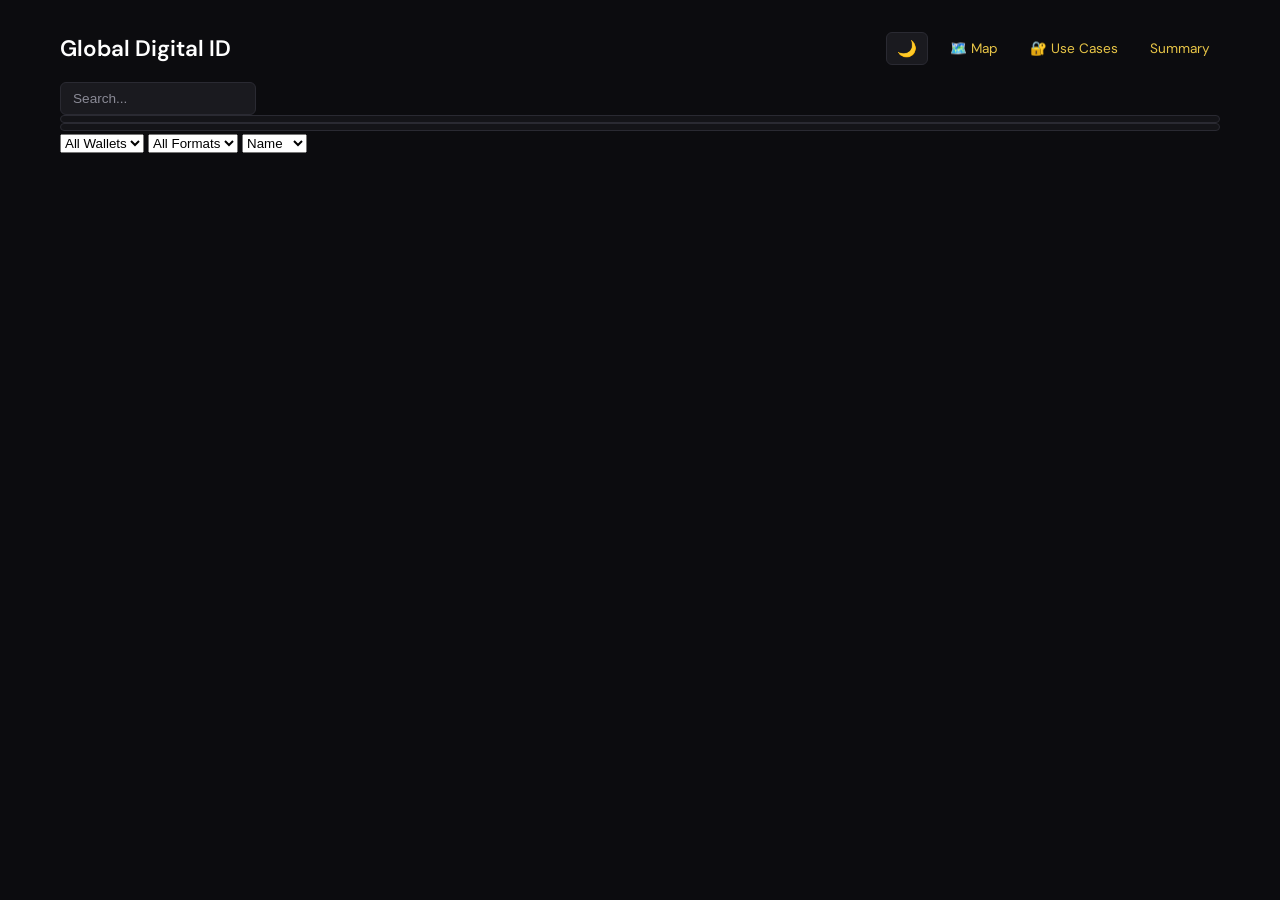
<file: index.html>
<!DOCTYPE html>
<html lang="en">
<head>
  <meta charset="UTF-8">
  <meta name="viewport" content="width=device-width, initial-scale=1.0">
  <title>Global Digital ID Landscape</title>
  <link href="https://fonts.googleapis.com/css2?family=DM+Sans:wght@400;500;600;700&family=JetBrains+Mono:wght@400;500&display=swap" rel="stylesheet">
  <link rel="stylesheet" href="styles.css">
</head>
<body>
  <div class="container">
    <div class="toolbar">
      <div class="toolbar-left">
        <h1 id="pageTitle">Global Digital ID</h1>
      </div>
      <div class="toolbar-right">
        <button class="theme-toggle" id="themeToggle" title="Toggle light/dark mode">🌙</button>
        <a href="map.html" class="toolbar-link">🗺️ Map</a>
        <a href="usecases.html" class="toolbar-link">🔐 Use Cases</a>
        <a href="summary.html" class="toolbar-link">Summary</a>
      </div>
    </div>
    
    <div class="toolbar-bar">
      <input type="text" class="search-input" id="searchInput" placeholder="Search...">
      <div class="filter-group" id="statusFilters"></div>
      <div class="filter-group" id="regionFilters"></div>
      <select class="sort-select" id="walletTypeSelect">
        <option value="all">All Wallets</option>
      </select>
      <select class="sort-select" id="credFormatSelect">
        <option value="all">All Formats</option>
      </select>
      <select class="sort-select" id="sortSelect">
        <option value="name">Name</option>
        <option value="region">Region</option>
        <option value="status">Status</option>
      </select>
    </div>
    
    <div class="exec-bar" id="execBar"></div>
    
    <div class="cards" id="cards"></div>
    <div class="section" id="nodeviceSection"></div>
  </div>
  <div class="modal-overlay" id="modal">
    <div class="modal">
      <div class="modal-header">
        <div class="modal-title" id="modalTitle"></div>
        <button class="modal-close" onclick="closeModal()">x</button>
      </div>
      <div class="modal-body">
        <div class="modal-grid">
          <div class="modal-left">
            <div class="modal-section"><p id="modalDesc"></p></div>
            <div class="modal-section"><h3>Technology</h3><p id="modalTech"></p></div>
            <div class="modal-section"><h3>Details</h3><ul class="modal-list" id="modalDetails"></ul></div>
            <div class="modal-section" id="modalIssuingSection" style="display:none;"><h3>Issuing Authorities</h3><div id="modalIssuing"></div></div>
          </div>
          <div class="modal-right">
            <div class="modal-section"><h3>No-Device</h3><ul class="modal-list" id="modalNoDevice"></ul></div>
            <div class="modal-section"><h3>Metrics</h3><div class="modal-grid" id="modalStats" style="grid-template-columns: 1fr;"></div></div>
            <div class="modal-section" id="modalAcceptedSection" style="display:none;"><h3>Accepted Credentials</h3><div id="modalAccepted"></div></div>
          </div>
        </div>
        <div class="modal-section" id="modalLinkSection" style="margin-top: 20px; padding-top: 20px; border-top: 1px solid var(--border);"><div class="modal-link"><a id="modalLink" href="#" target="_blank">🔗 Visit Official Website</a></div></div>
      </div>
    </div>
  </div>
  <script>
    let appData = null;
    let filter = 'all', model = 'all', region = 'all', walletType = 'all', credentialFormat = 'all', sortBy = 'name', searchQuery = '';
    
    // Theme toggle
    const themeToggle = document.getElementById('themeToggle');
    const savedTheme = localStorage.getItem('theme') || 'dark';
    document.documentElement.setAttribute('data-theme', savedTheme);
    themeToggle.textContent = savedTheme === 'light' ? '☀️' : '🌙';
    
    themeToggle.addEventListener('click', () => {
      const current = document.documentElement.getAttribute('data-theme');
      const next = current === 'dark' ? 'light' : 'dark';
      document.documentElement.setAttribute('data-theme', next);
      localStorage.setItem('theme', next);
      themeToggle.textContent = next === 'light' ? '☀️' : '🌙';
    });
    
    async function loadData() {
      try {
        const resp = await fetch('data.json');
        appData = await resp.json();
        initApp();
      } catch(e) {
        document.getElementById('cards').innerHTML = '<div class="loading">Error loading data.json. Make sure you are running from a local server.</div>';
      }
    }
    
    function initApp() {
      document.getElementById('pageTitle').textContent = appData.meta.title;
      
      // Check URL params for pre-selected filters
      const urlParams = new URLSearchParams(window.location.search);
      if (urlParams.has('region')) {
        region = urlParams.get('region');
      }
      if (urlParams.has('filter')) {
        filter = urlParams.get('filter');
      }
      
      // Executive Summary - compact stats bar
      const jur = appData.jurisdictions;
      const total = jur.length;
      const production = jur.filter(j => j.status === 'production').length;
      const development = jur.filter(j => j.status === 'development').length;
      
      document.getElementById('execBar').innerHTML = `
        <div class="exec-bar-stat"><span class="exec-bar-stat-value">${total}</span> <span class="exec-bar-stat-label">Jurisdictions</span></div>
        <div class="exec-bar-stat"><span class="exec-bar-stat-value">${production}</span> <span class="exec-bar-stat-label">Live</span></div>
        <div class="exec-bar-stat"><span class="exec-bar-stat-value">${development}</span> <span class="exec-bar-stat-label">In Dev</span></div>
      `;
      
      renderFilters();
      renderCards();
    }
    
    function renderFilters() {
      const regions = [...new Set(appData.jurisdictions.map(j => j.region))];
      const walletTypes = [...new Set(appData.jurisdictions.map(j => j.walletType).filter(Boolean))];
      const credFormats = [...new Set(appData.jurisdictions.map(j => j.credentialFormat).filter(Boolean))];
      
      document.getElementById('statusFilters').innerHTML = `
        <button class="filter-btn ${filter === 'all' ? 'active' : ''}" data-filter="all">All</button>
        <button class="filter-btn ${filter === 'production' ? 'active' : ''}" data-filter="production">Live</button>
        <button class="filter-btn ${filter === 'development' ? 'active' : ''}" data-filter="dev">Dev</button>
      `;
      document.getElementById('regionFilters').innerHTML = `
        <button class="filter-btn ${region === 'all' ? 'active' : ''}" data-region="all">All</button>
        ${regions.map(r => `<button class="filter-btn ${region === r ? 'active' : ''}" data-region="${r}">${r.toUpperCase()}</button>`).join('')}
      `;
      
      // Wallet type dropdown
      const wtSelect = document.getElementById('walletTypeSelect');
      wtSelect.innerHTML = '<option value="all">All Wallets</option>' + 
        walletTypes.map(t => `<option value="${t}">${t}</option>`).join('');
      wtSelect.value = walletType;
      
      // Credential format dropdown
      const cfSelect = document.getElementById('credFormatSelect');
      cfSelect.innerHTML = '<option value="all">All Formats</option>' + 
        credFormats.map(f => `<option value="${f}">${f}</option>`).join('');
      cfSelect.value = credentialFormat;
      
      document.querySelectorAll('#statusFilters .filter-btn').forEach(b => b.onclick = () => {
        document.querySelectorAll('#statusFilters .filter-btn').forEach(x => x.classList.remove('active'));
        b.classList.add('active'); filter = b.dataset.filter; renderCards();
      });
      document.querySelectorAll('#regionFilters .filter-btn').forEach(b => b.onclick = () => {
        document.querySelectorAll('#regionFilters .filter-btn').forEach(x => x.classList.remove('active'));
        b.classList.add('active'); region = b.dataset.region; renderCards();
      });
    }
    
    function renderCards() {
      const filtered = appData.jurisdictions.filter(j => {
        const f = filter === 'all' || j.status === filter;
        const r = region === 'all' || j.region === region;
        const wt = walletType === 'all' || j.walletType === walletType;
        const cf = credentialFormat === 'all' || j.credentialFormat === credentialFormat;
        
        // Search filter
        let s = true;
        if (searchQuery) {
          const q = searchQuery.toLowerCase();
          s = j.name.toLowerCase().includes(q) || 
              j.technology.toLowerCase().includes(q) ||
              (j.description && j.description.toLowerCase().includes(q)) ||
              (j.parent && j.parent.toLowerCase().includes(q));
        }
        
        return f && r && wt && cf && s;
      }).sort((a, b) => {
        // Sort
        if (sortBy === 'name') {
          if (a.isSubnational !== b.isSubnational) return a.isSubnational ? 1 : -1;
          if (a.isSubnational && a.parent !== b.parent) return a.parent.localeCompare(b.parent);
          return a.name.localeCompare(b.name);
        }
        if (sortBy === 'region') {
          if (a.region !== b.region) return a.region.localeCompare(b.region);
          return a.name.localeCompare(b.name);
        }
        if (sortBy === 'status') {
          const statusOrder = { 'production': 0, 'mixed': 1, 'pilot': 2, 'development': 3, 'unknown': 4 };
          if (a.status !== b.status) return (statusOrder[a.status] ?? 5) - (statusOrder[b.status] ?? 5);
          return a.name.localeCompare(b.name);
        }
        return 0;
      });
      
      document.getElementById('cards').innerHTML = `<div style="grid-column: 1/-1; margin-bottom: 12px; color: var(--text-dim); font-size: 0.75rem;">Showing ${filtered.length} jurisdictions</div>` + filtered.map(j => `
        <div class="card ${j.isSubnational ? 'is-subnational' : ''}" onclick="openModal('${j.name.replace(/'/g, "\\'")}')">
          <div class="card-header">
            <div class="card-title-group">
              <span class="card-flag">${getFlag(j.flag)}</span>
              <div>
                <div class="card-title">${j.name}</div>
                <div class="card-subtitle">${j.isSubnational ? j.parent : j.technology}</div>
              </div>
            </div>
            <div class="card-badges">
              <span class="badge ${j.status === 'production' ? 'badge-prod' : 'badge-spec'}">${j.status === 'production' ? 'Live' : 'Dev'}</span>
              ${j.isSubnational ? '<span class="badge badge-sub">Sub</span>' : ''}
            </div>
          </div>
          ${j.isSubnational ? `<div class="parent-jurisdiction">${j.parent}</div>` : ''}
          <div class="card-model"><strong>${j.walletType !== 'None' ? j.walletType + ' Wallet' : (j.issuanceModel === 'multiple' ? 'Multiple Providers' : j.issuanceModel === 'cloud' ? 'Cloud' : 'Single Issuer')}</strong> · ${j.credentialFormat || 'N/A'}</div>
          <div class="card-tech">${j.walletTech || ''}</div>
          <div class="card-desc">${j.description.substring(0, 90)}...</div>
          <div class="card-meta">${j.metrics.slice(0, 2).map(m => `<span>${m.label}: <strong>${m.value}</strong></span>`).join('')}</div>
        </div>
      `).join('');
    }
    
    window.openModal = function(name) {
      const j = appData.jurisdictions.find(x => x.name === name);
      if (!j) return;
      document.getElementById('modalTitle').innerHTML = `<span class="modal-flag">${getFlag(j.flag)}</span> ${j.name}`;
      document.getElementById('modalDesc').textContent = j.description;
      document.getElementById('modalTech').textContent = j.technology;
      document.getElementById('modalDetails').innerHTML = j.details.map(d => `<li>${d}</li>`).join('');
      document.getElementById('modalNoDevice').innerHTML = j.nodevice.map(n => `<li>${n}</li>`).join('');
      document.getElementById('modalStats').innerHTML = j.metrics.map(m => `<div class="modal-stat"><div class="modal-stat-value">${m.value}</div><div class="modal-stat-label">${m.label}</div></div>`).join('');
      // Issuing Authorities
      if (j.issuingAuthorities && j.issuingAuthorities.length > 0) {
        document.getElementById('modalIssuingSection').style.display = 'block';
        document.getElementById('modalIssuing').innerHTML = j.issuingAuthorities.map(a => 
          `<div class="authority-card"><div class="authority-name">${a.name}</div><div class="authority-type">${a.type}</div><div class="authority-creds">${(a.credentials || []).map(c => renderCredential(c)).join('')}</div></div>`
        ).join('');
      } else {
        document.getElementById('modalIssuingSection').style.display = 'none';
      }

      // Accepted Credentials
      if (j.acceptedCredentials && Object.keys(j.acceptedCredentials).length > 0) {
        document.getElementById('modalAcceptedSection').style.display = 'block';
        document.getElementById('modalAccepted').innerHTML = Object.entries(j.acceptedCredentials).map(([useCase, data]) => 
          `<div class="acceptance-card"><div class="acceptance-usecase">${useCase}</div><div class="acceptance-agency"><strong>Agency:</strong> ${data.agency}</div><div class="acceptance-types"><strong>Accepted:</strong> ${(data.acceptedTypes || []).map(t => renderCredential(t)).join('')}</div></div>`
        ).join('');
      } else {
        document.getElementById('modalAcceptedSection').style.display = 'none';
      }

      if (j.url) { document.getElementById('modalLink').href = j.url; document.getElementById('modalLinkSection').style.display = 'block'; }
      else document.getElementById('modalLinkSection').style.display = 'none';
      document.getElementById('modal').classList.add('active');
    };
    window.closeModal = function() { document.getElementById('modal').classList.remove('active'); };
    document.getElementById('modal').onclick = e => { if(e.target.id === 'modal') closeModal(); };
    document.onkeydown = e => { if(e.key === 'Escape') closeModal(); };
    
    function getFlag(code) {
      return `<img src="https://flagcdn.com/w40/${code}.png" srcset="https://flagcdn.com/w80/${code}.png 2x" alt="${code.toUpperCase()}" style="width:28px;height:20px;border-radius:2px;">`;
    }

    function getStatusBadge(status) {
      const colors = {
        'production': 'var(--success)',
        'pilot': 'var(--warning)',
        'development': 'var(--info)',
        'unknown': 'var(--text-mute)'
      }
    function renderCredential(cred) {
        // Handle string format (backward compat)
        if (typeof cred === 'string') {
            return `<span class="cred-pill">${cred}</span>`;
        }

        // Handle object format
        const statusBadge = getStatusBadge(cred.status);
        const issuerInfo = cred.issuer ? `<div class="cred-meta">🏛️ ${cred.issuer}</div>` : '';
        const networkInfo = cred.verificationNetwork ? `<div class="cred-meta">🔗 ${cred.verificationNetwork}</div>` : '';

        return `
            <div class="cred-pill cred-pill-detailed">
                <div class="cred-header">
                    <span class="cred-name">${cred.type}</span>
                    ${statusBadge}
                </div>
                ${issuerInfo}
                ${networkInfo}
            </div>
        `;
    }
;
      const labels = {
        'production': 'Production',
        'pilot': 'Pilot',
        'development': 'Development',
        'unknown': 'Unknown'
      };
      const color = colors[status] || colors['unknown'];
      const label = labels[status] || labels['unknown'];
      return `<span style="font-size:0.65rem;padding:2px 8px;background:${color};color:#fff;border-radius:4px;">${label}</span>`;
    }

    (cred) {
        // Handle string format (backward compat)
        if (typeof cred === 'string') {
            return `<span class="cred-pill">${cred}</span>`;
        }

        // Handle object format
        const statusBadge = getStatusBadge(cred.status);
        const issuerInfo = cred.issuer ? `<div class="cred-meta">🏛️ ${cred.issuer}</div>` : '';
        const networkInfo = cred.verificationNetwork ? `<div class="cred-meta">🔗 ${cred.verificationNetwork}</div>` : '';

        return `
            <div class="cred-pill cred-pill-detailed">
                <div class="cred-header">
                    <span class="cred-name">${cred.type}</span>
                    ${statusBadge}
                </div>
                ${issuerInfo}
                ${networkInfo}
            </div>
        `;
    }

    </span>`;
    }

    // Handle object format
    const statusBadge = getStatusBadge(cred.status);
    const issuerInfo = cred.issuer ? `<div class="cred-meta">🏛️ ${cred.issuer}</div>` : '';
    const networkInfo = cred.verificationNetwork ? `<div class="cred-meta">🔗 ${cred.verificationNetwork}</div>` : '';

    return `
        <div class="cred-pill cred-pill-detailed">
            <div class="cred-header">
                <span class="cred-name">${cred.type}</span>
                ${statusBadge}
            </div>
            ${issuerInfo}
            ${networkInfo}
        </div>
    `;
}</span>`;
      }
      const status = cred.status || 'unknown';
      const type = cred.type || cred;
      const issuer = cred.issuer ? `<div style="font-size:0.65rem;color:var(--text-mute);margin-top:2px;">${cred.issuer}</div>` : '';
      const network = cred.verificationNetwork ? `<div style="font-size:0.6rem;color:var(--text-dim);">via ${cred.verificationNetwork}</div>` : '';
      return `<div style="border:1px solid var(--border);border-radius:6px;padding:8px;margin-bottom:6px;background:var(--bg-card);"><div style="display:flex;justify-content:space-between;align-items:center;margin-bottom:4px;"><span style="font-weight:500;font-size:0.75rem;">${type}</span>${getStatusBadge(status)}</div>${issuer}${network}</div>`;
    }
    
    // Search and sort
    document.getElementById('searchInput').addEventListener('input', (e) => {
      searchQuery = e.target.value;
      renderCards();
    });
    
    document.getElementById('sortSelect').addEventListener('change', (e) => {
      sortBy = e.target.value;
      renderCards();
    });
    
    document.getElementById('walletTypeSelect').addEventListener('change', (e) => {
      walletType = e.target.value;
      renderCards();
    });
    
    document.getElementById('credFormatSelect').addEventListener('change', (e) => {
      credentialFormat = e.target.value;
      renderCards();
    });
    
    loadData();
  </script>
</body>
</html>
</file>
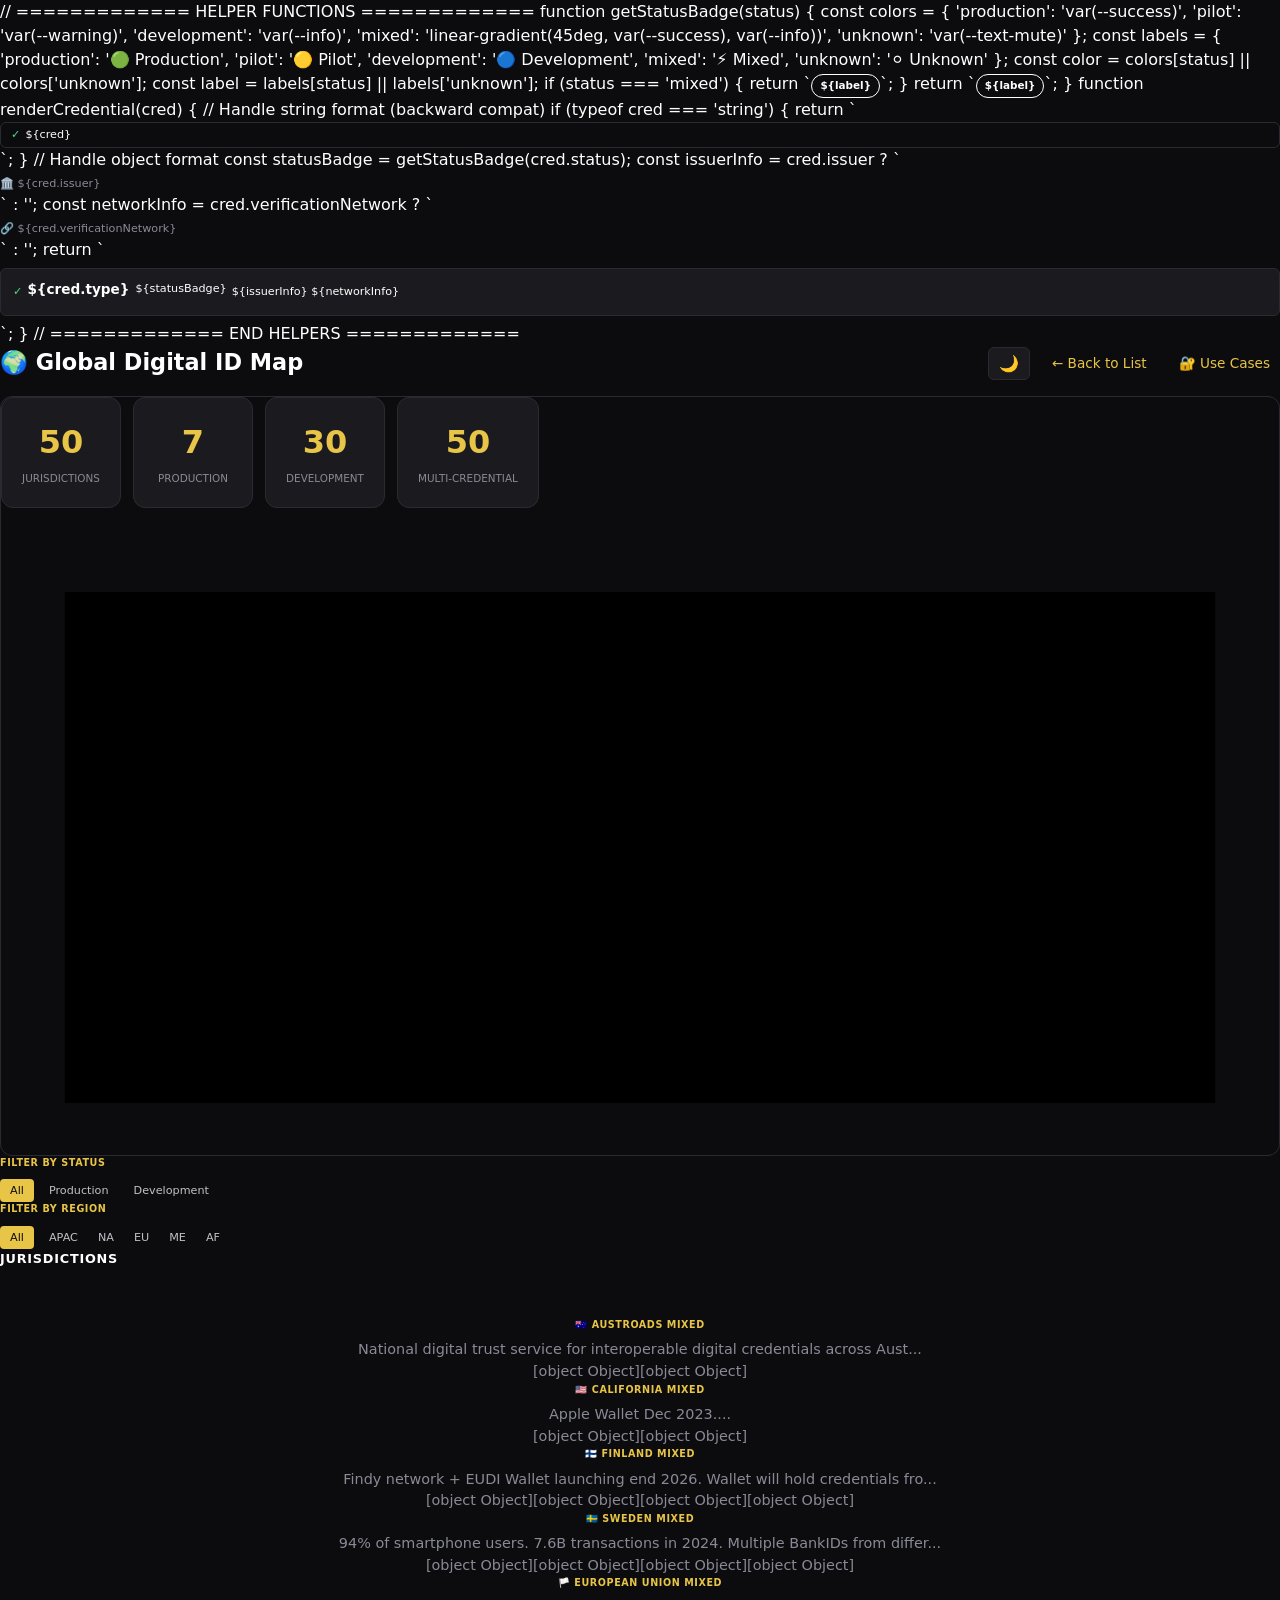
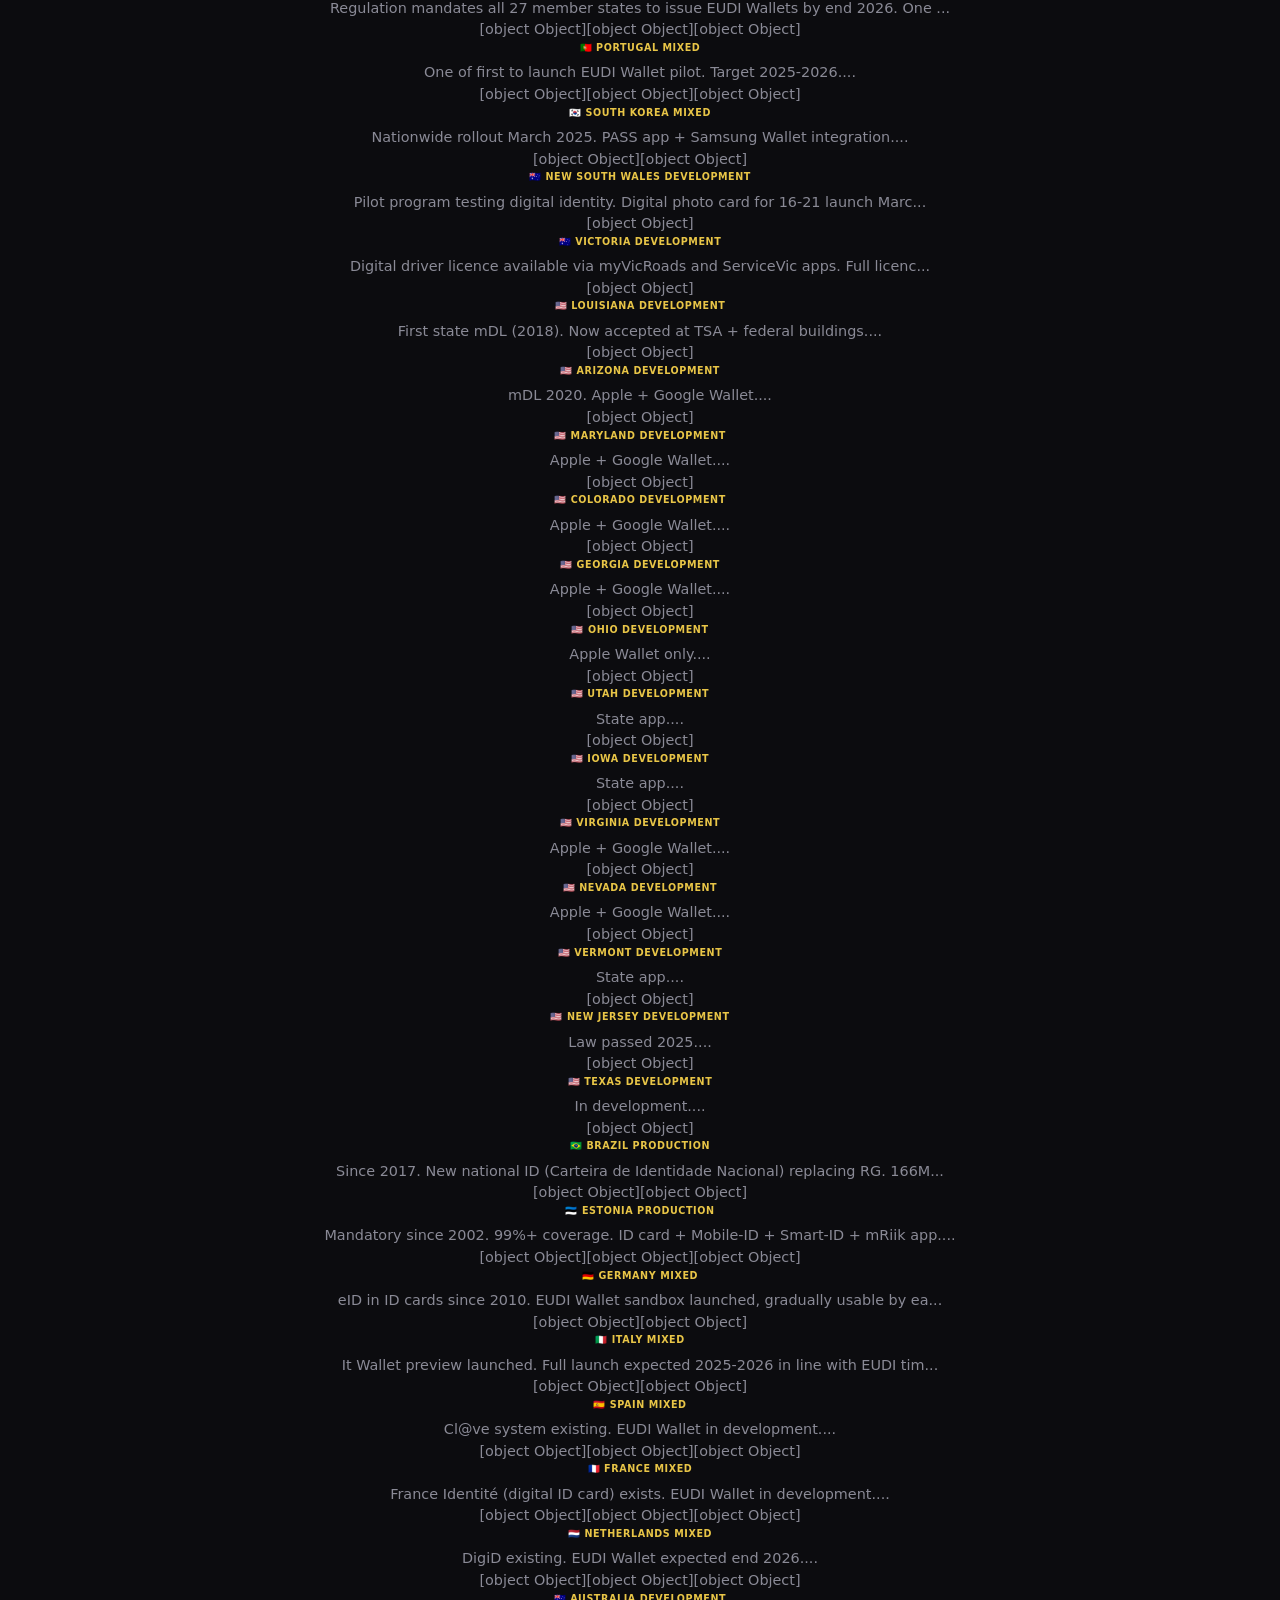
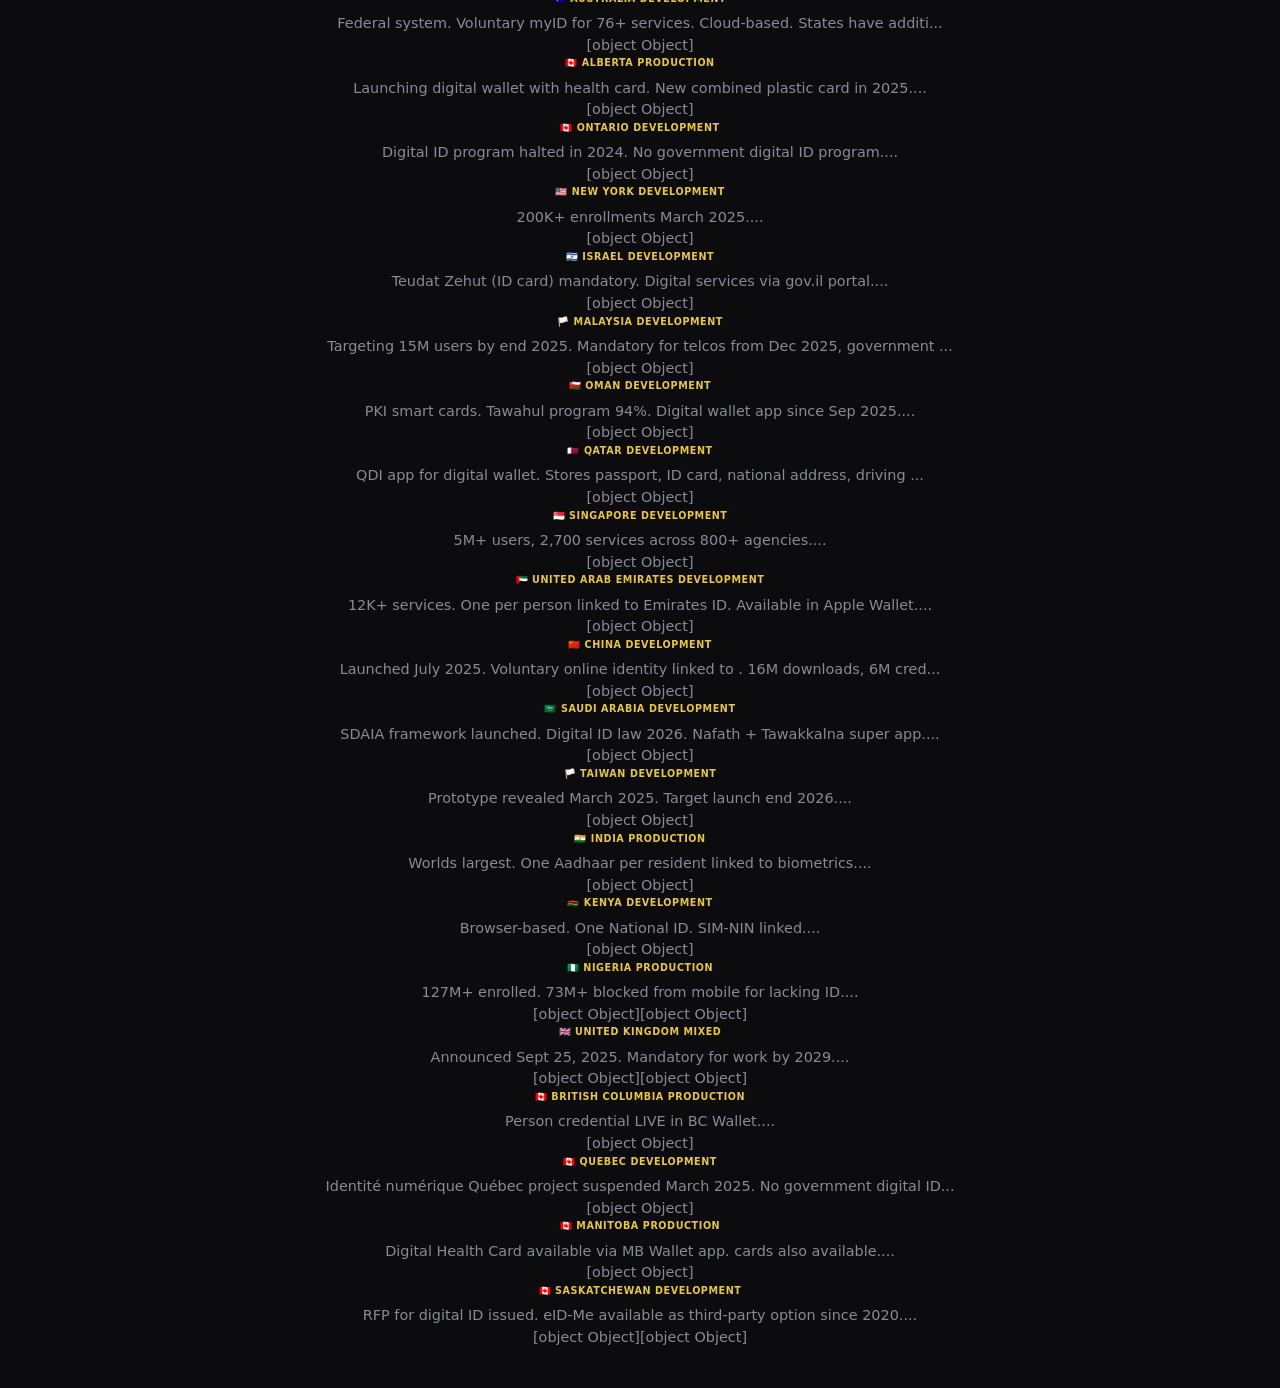
<file: map.html>
<!DOCTYPE html>
<html lang="en">
<head>
  <meta charset="UTF-8">
  <meta name="viewport" content="width=device-width, initial-scale=1.0">
  <title>Global Digital ID Map - BC Government Digital Trust</title>
  <link rel="stylesheet" href="styles.css">

    // ============= HELPER FUNCTIONS =============

    function getStatusBadge(status) {
        const colors = {
            'production': 'var(--success)',
            'pilot': 'var(--warning)',
            'development': 'var(--info)',
            'mixed': 'linear-gradient(45deg, var(--success), var(--info))',
            'unknown': 'var(--text-mute)'
        };
        const labels = {
            'production': '🟢 Production',
            'pilot': '🟡 Pilot',
            'development': '🔵 Development',
            'mixed': '⚡ Mixed',
            'unknown': '⚪ Unknown'
        };
        const color = colors[status] || colors['unknown'];
        const label = labels[status] || labels['unknown'];

        if (status === 'mixed') {
            return `<span class="status-badge" style="background:${color}">${label}</span>`;
        }
        return `<span class="status-badge" style="border-color:${color};color:${color}">${label}</span>`;
    }

    function renderCredential(cred) {
        // Handle string format (backward compat)
        if (typeof cred === 'string') {
            return `<span class="cred-pill">${cred}</span>`;
        }

        // Handle object format
        const statusBadge = getStatusBadge(cred.status);
        const issuerInfo = cred.issuer ? `<div class="cred-meta">🏛️ ${cred.issuer}</div>` : '';
        const networkInfo = cred.verificationNetwork ? `<div class="cred-meta">🔗 ${cred.verificationNetwork}</div>` : '';

        return `
            <div class="cred-pill cred-pill-detailed">
                <div class="cred-header">
                    <span class="cred-name">${cred.type}</span>
                    ${statusBadge}
                </div>
                ${issuerInfo}
                ${networkInfo}
            </div>
        `;
    }

    // ============= END HELPERS =============

</head>
<body>
  <div class="toolbar">
      <div class="toolbar-left">
        <h1>🌍 Global Digital ID Map</h1>
      </div>
      <div class="toolbar-right">
        <button class="theme-toggle" id="themeToggle" title="Toggle light/dark mode">🌙</button>
        <a href="index.html" class="toolbar-link">← Back to List</a>
        <a href="usecases.html" class="toolbar-link">🔐 Use Cases</a>
      </div>
    </div>

  <div class="main-container">
    <div class="map-container">
      <div class="stats-bar" id="statsBar"></div>
      <svg class="map-svg" id="worldMap" viewBox="0 0 1000 500"></svg>
      <div class="legend" id="legend"></div>
    </div>

    <div class="sidebar">
      <div class="filter-section">
        <h3>Filter by Status</h3>
        <div class="filter-btns" id="statusFilters"></div>
      </div>
      <div class="filter-section">
        <h3>Filter by Region</h3>
        <div class="filter-btns" id="regionFilters"></div>
      </div>
      <h3 style="font-size: 0.8rem; color: var(--text-muted); margin-bottom: 10px;">Jurisdictions</h3>
      <div id="jurisdictionList" class="loading">Loading...</div>
    </div>
  </div>

  <script>
    let appData = null;
    let filterStatus = 'all';
    let filterRegion = 'all';

    // Simplified world map regions (ISO codes mapped to SVG paths)
    const regionPaths = {
      // North America
      "US": "M150,80 L200,75 L220,90 L210,130 L180,140 L140,120 L130,95 Z",
      "CA": "M130,50 L200,45 L210,75 L150,80 L130,95 L100,80 Z",
      "MX": "M140,140 L180,140 L190,170 L160,180 L130,160 Z",
      // Europe
      "GB": "M420,70 L440,68 L445,85 L425,88 Z",
      "FR": "M410,95 L440,92 L445,120 L415,125 Z",
      "DE": "M445,85 L470,82 L475,110 L450,115 Z",
      "IT": "M450,115 L475,110 L485,140 L460,150 Z",
      "ES": "M390,115 L415,125 L420,150 L395,145 Z",
      "PT": "M380,120 L395,145 L385,150 Z",
      "NL": "M440,75 L455,73 L458,85 L445,88 Z",
      "SE": "M460,50 L485,45 L490,85 L465,90 Z",
      "FI": "M490,40 L520,35 L525,75 L495,80 Z",
      "EE": "M515,65 L535,63 L538,75 L518,77 Z",
      // Asia Pacific
      "CN": "M650,100 L750,95 L760,150 L700,160 L640,140 Z",
      "IN": "M600,140 L650,135 L660,180 L620,190 L590,170 Z",
      "JP": "M780,90 L810,85 L815,120 L785,125 Z",
      "KR": "M750,110 L775,108 L778,130 L753,132 Z",
      "SG": "M680,200 L695,198 L697,210 L682,212 Z",
      "AU": "M750,250 L850,245 L860,320 L760,330 Z",
      "NZ": "M870,340 L895,335 L900,365 L875,370 Z",
      // Middle East
      "IL": "M540,135 L560,133 L563,150 L543,152 Z",
      "AE": "M580,155 L605,152 L608,170 L583,173 Z",
      "SA": "M560,150 L620,145 L630,190 L570,200 Z",
      "OM": "M605,170 L635,168 L638,190 L608,192 Z",
      "QA": "M595,165 L608,163 L610,175 L597,177 Z",
      // Africa
      "NG": "M440,200 L480,195 L485,230 L445,235 Z",
      "KE": "M520,210 L555,205 L560,240 L525,245 Z",
      // South America
      "BR": "M280,220 L350,215 L360,280 L290,290 Z",
      "AR": "M260,290 L300,285 L305,360 L265,365 Z"
    };

    // Region to country mapping
    const regionCountries = {
      "na": ["US", "CA", "MX"],
      "eu": ["GB", "FR", "DE", "IT", "ES", "PT", "NL", "SE", "FI", "EE"],
      "apac": ["CN", "IN", "JP", "KR", "SG", "AU", "NZ"],
      "me": ["IL", "AE", "SA", "OM", "QA"],
      "af": ["NG", "KE"],
      "sa": ["BR", "AR"]
    };

    async function loadData() {
      try {
        const resp = await fetch('data.json');
        appData = await resp.json();
        initMap();
      } catch(e) {
        document.getElementById('jurisdictionList').innerHTML = '<div class="loading">Error loading data.json</div>';
      }
    }

    function initMap() {
      // Theme toggle
      const themeToggle = document.getElementById('themeToggle');
      const savedTheme = localStorage.getItem('theme') || 'dark';
      document.documentElement.setAttribute('data-theme', savedTheme);
      themeToggle.textContent = savedTheme === 'light' ? '☀️' : '🌙';

      themeToggle.addEventListener('click', () => {
        const current = document.documentElement.getAttribute('data-theme');
        const next = current === 'dark' ? 'light' : 'dark';
        document.documentElement.setAttribute('data-theme', next);
        localStorage.setItem('theme', next);
        themeToggle.textContent = next === 'light' ? '☀️' : '🌙';
      });

      // Render stats
      const jur = appData.jurisdictions;
      const total = jur.length;
      const production = jur.filter(j => j.status === 'production').length;
      const development = jur.filter(j => j.status === 'development').length;
      const withMulti = jur.filter(j => j.issuedCredentialTypes && j.issuedCredentialTypes.length > 0).length;

      document.getElementById('statsBar').innerHTML = `
        <div class="stat-card"><div class="stat-value">${total}</div><div class="stat-label">Jurisdictions</div></div>
        <div class="stat-card"><div class="stat-value">${production}</div><div class="stat-label">Production</div></div>
        <div class="stat-card"><div class="stat-value">${development}</div><div class="stat-label">Development</div></div>
        <div class="stat-card"><div class="stat-value">${withMulti}</div><div class="stat-label">Multi-Credential</div></div>
      `;

      // Render legend
      document.getElementById('legend').innerHTML = `
        <div class="legend-item"><div class="legend-color" style="background: var(--accent-green)"></div> Production</div>
        <div class="legend-item"><div class="legend-color" style="background: var(--accent-yellow)"></div> Development</div>
        <div class="legend-item"><div class="legend-color" style="background: var(--card-bg)"></div> No Data</div>
      `;

      // Render filters
      const regions = [...new Set(jur.map(j => j.region))];
      document.getElementById('statusFilters').innerHTML = `
        <button class="filter-btn active" data-filter="all">All</button>
        <button class="filter-btn" data-filter="production">Production</button>
        <button class="filter-btn" data-filter="development">Development</button>
      `;
      document.getElementById('regionFilters').innerHTML = `
        <button class="filter-btn active" data-region="all">All</button>
        ${regions.map(r => `<button class="filter-btn" data-region="${r}">${r.toUpperCase()}</button>`).join('')}
      `;

      // Filter handlers
      document.querySelectorAll('#statusFilters .filter-btn').forEach(btn => {
        btn.onclick = () => {
          document.querySelectorAll('#statusFilters .filter-btn').forEach(b => b.classList.remove('active'));
          btn.classList.add('active');
          filterStatus = btn.dataset.filter;
          render();
        };
      });

      document.querySelectorAll('#regionFilters .filter-btn').forEach(btn => {
        btn.onclick = () => {
          document.querySelectorAll('#regionFilters .filter-btn').forEach(b => b.classList.remove('active'));
          btn.classList.add('active');
          filterRegion = btn.dataset.region;
          render();
        };
      });

      render();
    }

    function render() {
      const filtered = appData.jurisdictions.filter(j => {
        const statusMatch = filterStatus === 'all' || j.status === filterStatus;
        const regionMatch = filterRegion === 'all' || j.region === filterRegion;
        return statusMatch && regionMatch;
      });

      // Render map regions
      const svg = document.getElementById('worldMap');
      svg.innerHTML = '';

      // Draw simplified world map background
      const bgPath = document.createElementNS('http://www.w3.org/2000/svg', 'path');
      bgPath.setAttribute('d', 'M50,50 L950,50 L950,450 L50,450 Z');
      bgPath.setAttribute('fill', 'var(--bg-color)');
      svg.appendChild(bgPath);

      // Draw region markers based on data
      const regionCenters = {
        "na": {x: 170, y: 100}, "eu": {x: 450, y: 90}, "apac": {x: 720, y: 150},
        "me": {x: 580, y: 140}, "af": {x: 490, y: 220}, "sa": {x: 300, y: 280}
      };

      const regionCounts = {};
      const regionStatus = {};

      filtered.forEach(j => {
        if (!regionCounts[j.region]) {
          regionCounts[j.region] = 0;
          regionStatus[j.region] = {};
        }
        regionCounts[j.region]++;
        regionStatus[j.region][j.status] = (regionStatus[j.region][j.status] || 0) + 1;

        // Draw circle for jurisdiction
        const center = regionCenters[j.region];
        if (center) {
          const circle = document.createElementNS('http://www.w3.org/2000/svg', 'circle');
          circle.setAttribute('cx', center.x + (Math.random() - 0.5) * 80);
          circle.setAttribute('cy', center.y + (Math.random() - 0.5) * 60);
          circle.setAttribute('r', 8);
          circle.setAttribute('fill', j.status === 'production' ? 'var(--accent-green)' : 'var(--accent-yellow)');
          circle.setAttribute('stroke', 'var(--border-color)');
          circle.setAttribute('stroke-width', '1');
          circle.setAttribute('cursor', 'pointer');
          circle.setAttribute('data-jurisdiction', j.name);
          circle.addEventListener('click', () => showJurisdiction(j));

          // Tooltip
          const title = document.createElementNS('http://www.w3.org/2000/svg', 'title');
          title.textContent = `${j.name} (${j.status})`;
          circle.appendChild(title);

          svg.appendChild(circle);
        }
      });

      // Draw region labels
      Object.entries(regionCenters).forEach(([region, center]) => {
        if (regionCounts[region]) {
          const text = document.createElementNS('http://www.w3.org/2000/svg', 'text');
          text.setAttribute('x', center.x);
          text.setAttribute('y', center.y + 80);
          text.setAttribute('text-anchor', 'middle');
          text.setAttribute('fill', 'var(--text-color)');
          text.setAttribute('font-size', '12');
          text.setAttribute('font-weight', '600');
          text.textContent = `${region.toUpperCase()}: ${regionCounts[region]}`;
          svg.appendChild(text);
        }
      });

      // Render list
      document.getElementById('jurisdictionList').innerHTML = filtered.map(j => `
        <div class="jurisdiction-card" onclick='showJurisdiction(${JSON.stringify(j).replace(/'/g, "\'")})'>
          <h3><span class="flag">${getFlag(j.flag)}</span> ${j.name} <span class="status ${j.status === 'development' ? 'dev' : ''}">${j.status}</span></h3>
          <p>${j.description?.substring(0, 80) || ''}...</p>
          <div class="credential-tags">
            ${(j.issuedCredentialTypes || []).slice(0, 5).map(ct => `<span class="cred-tag">${ct}</span>`).join('')}
          </div>
        </div>
      `).join('');
    }

    function getFlag(code) {
      if (!code) return '🏳️';
      const flags = {
        'us': '🇺🇸', 'ca': '🇨🇦', 'mx': '🇲🇽', 'gb': '🇬🇧', 'fr': '🇫🇷', 'de': '🇩🇪',
        'it': '🇮🇹', 'es': '🇪🇸', 'pt': '🇵🇹', 'nl': '🇳🇱', 'se': '🇸🇪', 'fi': '🇫🇮',
        'ee': '🇪🇪', 'cn': '🇨🇳', 'in': '🇮🇳', 'jp': '🇯🇵', 'kr': '🇰🇷', 'sg': '🇸🇬',
        'au': '🇦🇺', 'nz': '🇳🇿', 'il': '🇮🇱', 'ae': '🇦🇪', 'sa': '🇸🇦', 'om': '🇴🇲',
        'qa': '🇶🇦', 'ng': '🇳🇬', 'ke': '🇰🇪', 'br': '🇧🇷', 'ar': '🇦🇷'
      };
      return flags[code.toLowerCase()] || '🏳️';
    }

    function showJurisdiction(j) {
      const details = `
        <div class="jurisdiction-card" style="cursor: default;">
          <h3><span class="flag">${getFlag(j.flag)}</span> ${j.name}</h3>
          <p><strong>Status:</strong> ${j.status}</p>
          <p><strong>Technology:</strong> ${j.technology}</p>
          ${j.issuedCredentialTypes ? `<p><strong>Issues:</strong> ${j.issuedCredentialTypes.join(', ')}</p>` : ''}
          ${j.issuingAuthorities ? `
            <p><strong>Issuing Authorities:</strong></p>
            <ul style="font-size: 0.75rem; margin-left: 15px;">
              ${j.issuingAuthorities.map(a => `<li>${a.name} (${a.type}): ${a.credentials.join(', ')}</li>`).join('')}
            </ul>
          ` : ''}
          ${j.acceptedCredentials ? `
            <p><strong>Accepted Credentials:</strong></p>
            <ul style="font-size: 0.75rem; margin-left: 15px;">
              ${Object.entries(j.acceptedCredentials).map(([uc, data]) => `<li><strong>${uc}:</strong> ${data.acceptedTypes.join(', ')}</li>`).join('')}
            </ul>
          ` : ''}
          ${j.url ? `<p><a href="${j.url}" target="_blank" style="color: var(--accent-color);">Visit Website →</a></p>` : ''}
        </div>
      `;
      document.getElementById('jurisdictionList').innerHTML = details;
      document.getElementById('jurisdictionList').scrollTop = 0;
    }

    loadData();
  </script>
</body>
</html>
</file>
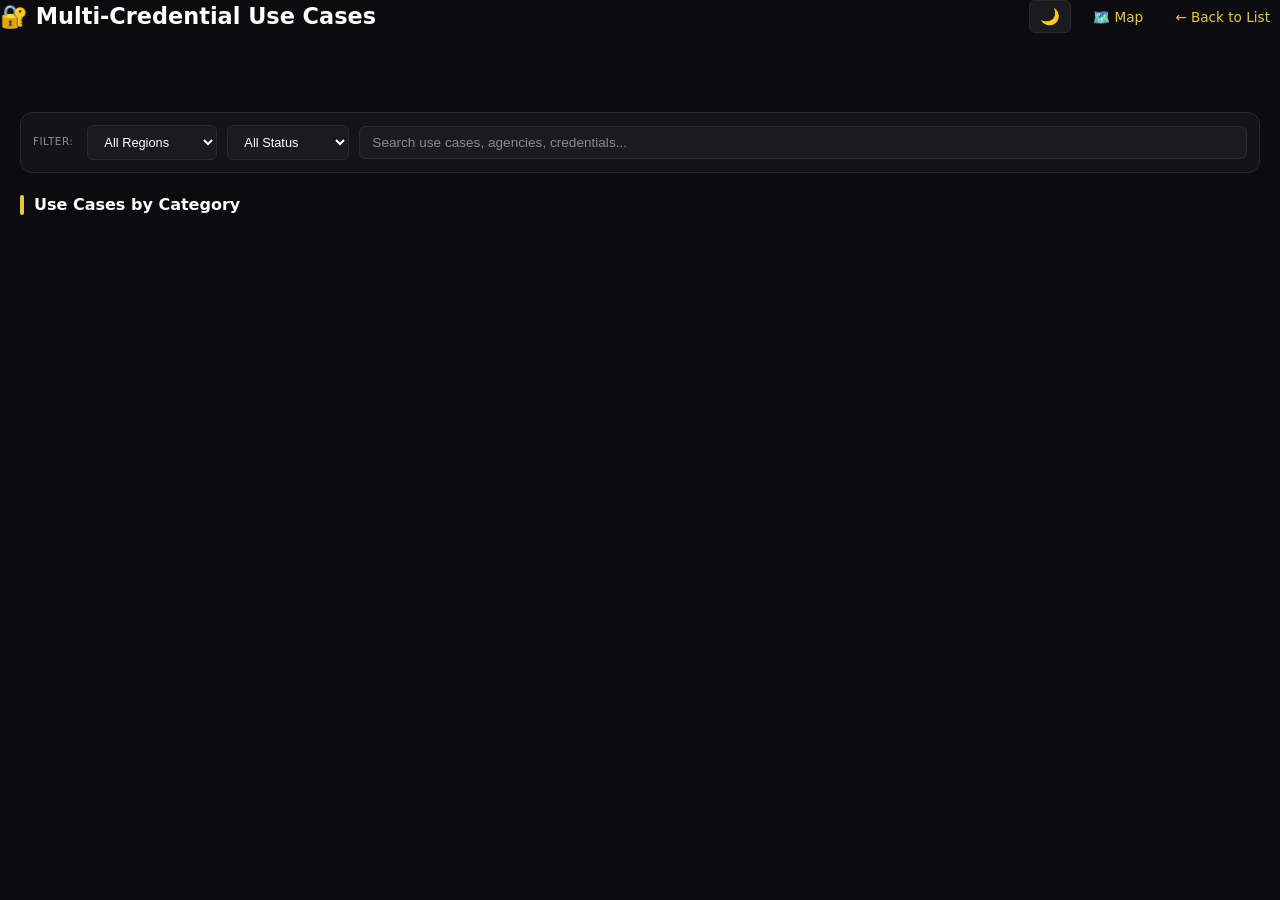
<file: usecases.html>
<!DOCTYPE html>
<html lang="en">
<head>
  <meta charset="UTF-8">
  <meta name="viewport" content="width=device-width, initial-scale=1.0">
  <title>Multi-Credential Use Cases - BC Government Digital Trust</title>
  <link rel="stylesheet" href="styles.css">
</head>
<body>
  <div class="toolbar">
      <div class="toolbar-left">
        <h1>🔐 Multi-Credential Use Cases</h1>
      </div>
      <div class="toolbar-right">
        <button class="theme-toggle" id="themeToggle" title="Toggle light/dark mode">🌙</button>
        <a href="map.html" class="toolbar-link">🗺️ Map</a>
        <a href="index.html" class="toolbar-link">← Back to List</a>
      </div>
    </div>

  <div class="container" style="max-width: 1400px;">
    <div class="stats-grid" id="statsGrid"></div>

    <div class="filter-bar">
      <span class="filter-label">Filter:</span>
      <select class="filter-select" id="regionFilter">
        <option value="all">All Regions</option>
        <option value="na">North America</option>
        <option value="eu">Europe</option>
        <option value="apac">Asia-Pacific</option>
        <option value="me">Middle East</option>
        <option value="af">Africa</option>
        <option value="sa">South America</option>
      </select>
      <select class="filter-select" id="statusFilter">
        <option value="all">All Status</option>
        <option value="production">Production</option>
        <option value="development">Development</option>
      </select>
      <input type="text" class="search-input" id="searchInput" placeholder="Search use cases, agencies, credentials...">
    </div>

    <div class="section-title">Use Cases by Category</div>
    <div class="usecase-grid" id="usecaseGrid"></div>
  </div>

  <div class="modal-overlay" id="modalOverlay">
    <div class="modal" id="detailModal">
      <div class="modal-content">
        <div class="modal-header">
          <div class="modal-title" id="modalTitle"></div>
          <button class="modal-close" onclick="closeModal()">&times;</button>
        </div>
        <div id="modalBody"></div>
      </div>
    </div>
  </div>

  <script>
    let appData = null;
    let useCaseData = {};

    async function loadData() {
      try {
        const resp = await fetch('data.json?t=' + Date.now());
        appData = await resp.json();
        processUseCases();
        initUI();
      } catch(e) {
        document.getElementById('usecaseGrid').innerHTML = '<div class="loading">Error loading data.json</div>';
      }
    }

    function processUseCases() {
      useCaseData = {};

      appData.jurisdictions.forEach(j => {
        if (j.acceptedCredentials) {
          Object.entries(j.acceptedCredentials).forEach(([useCase, data]) => {
            if (!useCaseData[useCase]) {
              useCaseData[useCase] = {
                useCase: useCase,
                agency: new Set(),
                credentials: new Set(),
                jurisdictions: [],
                regions: new Set()
              };
            }
            useCaseData[useCase].agency.add(data.agency);
            data.acceptedTypes.forEach(ct => useCaseData[useCase].credentials.add(ct));
            useCaseData[useCase].jurisdictions.push({ name: j.name, flag: j.flag, status: j.status, region: j.region });
            useCaseData[useCase].regions.add(j.region);
          });
        }
      });
    }

    function initUI() {
      // Theme toggle
      const themeToggle = document.getElementById('themeToggle');
      const savedTheme = localStorage.getItem('theme') || 'dark';
      document.documentElement.setAttribute('data-theme', savedTheme);
      themeToggle.textContent = savedTheme === 'light' ? '☀️' : '🌙';

      themeToggle.addEventListener('click', () => {
        const current = document.documentElement.getAttribute('data-theme');
        const next = current === 'dark' ? 'light' : 'dark';
        document.documentElement.setAttribute('data-theme', next);
        localStorage.setItem('theme', next);
        themeToggle.textContent = next === 'light' ? '☀️' : '🌙';
      });

      // Stats
      const totalJur = appData.jurisdictions.length;
      const totalUseCases = Object.keys(useCaseData).length;
      const totalCredentials = new Set(Object.values(useCaseData).flatMap(uc => [...uc.credentials])).size;
      const withMulti = appData.jurisdictions.filter(j => j.acceptedCredentials && Object.keys(j.acceptedCredentials).length > 0).length;

      document.getElementById('statsGrid').innerHTML = `
        <div class="stat-card"><div class="stat-value">${totalJur}</div><div class="stat-label">Jurisdictions</div></div>
        <div class="stat-card"><div class="stat-value">${totalUseCases}</div><div class="stat-label">Use Cases</div></div>
        <div class="stat-card"><div class="stat-value">${totalCredentials}</div><div class="stat-label">Unique Credentials</div></div>
        <div class="stat-card"><div class="stat-value">${withMulti}</div><div class="stat-label">With Acceptance Data</div></div>
      `;

      // Filter handlers
      document.getElementById('regionFilter').onchange = render;
      document.getElementById('statusFilter').onchange = render;
      document.getElementById('searchInput').oninput = render;

      render();
    }

    function render() {
      const regionFilter = document.getElementById('regionFilter').value;
      const statusFilter = document.getElementById('statusFilter').value;
      const searchQuery = document.getElementById('searchInput').value.toLowerCase();

      const filtered = Object.values(useCaseData).filter(uc => {
        const regionMatch = regionFilter === 'all' || uc.regions.has(regionFilter);
        const statusMatch = statusFilter === 'all' || uc.jurisdictions.some(j => j.status === statusFilter);
        const searchMatch = searchQuery === '' || 
          uc.useCase.toLowerCase().includes(searchQuery) ||
          [...uc.agency].some(a => a.toLowerCase().includes(searchQuery)) ||
          [...uc.credentials].some(c => c.toLowerCase().includes(searchQuery));
        return regionMatch && statusMatch && searchMatch;
      });

      // Sort by jurisdiction count
      filtered.sort((a, b) => b.jurisdictions.length - a.jurisdictions.length);

      document.getElementById('usecaseGrid').innerHTML = filtered.map(uc => `
        <div class="usecase-card" onclick='showDetail("${uc.useCase.replace(/"/g, '\\"')}")'>
          <div class="usecase-header">
            <div class="usecase-title">${uc.useCase}</div>
            <div class="usecase-count">${uc.jurisdictions.length} jurisdictions</div>
          </div>
          <div class="usecase-agency">🏛️ ${[...uc.agency].slice(0, 2).join(', ')}${uc.agency.size > 2 ? '...' : ''}</div>
          <div class="credential-flow">
            ${[...uc.credentials].slice(0, 6).map(ct => `<span class="cred-pill">${ct}</span>`).join('')}
            ${uc.credentials.size > 6 ? `<span class="cred-pill">+${uc.credentials.size - 6} more</span>` : ''}
          </div>
          <div class="jurisdiction-list">
            <div class="jurisdiction-tags">
              ${uc.jurisdictions.slice(0, 8).map(j => `<span class="jur-tag">${getFlag(j.flag)} ${j.name}</span>`).join('')}
              ${uc.jurisdictions.length > 8 ? `<span class="jur-tag">+${uc.jurisdictions.length - 8} more</span>` : ''}
            </div>
          </div>
        </div>
      `).join('');
    }

    function showDetail(useCaseName) {
      const uc = useCaseData[useCaseName];
      if (!uc) return;

      document.getElementById('modalTitle').textContent = uc.useCase;
      document.getElementById('modalBody').innerHTML = `
        <div class="modal-section">
          <h3>🏛️ Accepting Agencies</h3>
          <div class="detail-grid">
            ${[...uc.agency].map(a => `<div class="detail-item"><div class="detail-label">Agency</div><div class="detail-value">${a}</div></div>`).join('')}
          </div>
        </div>
        <div class="modal-section">
          <h3>🪪 Accepted Credential Types</h3>
          <div class="credential-flow">
            ${[...uc.credentials].map(ct => renderCredential(ct)).join('')}
          </div>
        </div>
        <div class="modal-section">
          <h3>🌍 Jurisdictions (${uc.jurisdictions.length})</h3>
          <div class="jurisdiction-tags">
            ${uc.jurisdictions.map(j => `<span class="jur-tag">${getFlag(j.flag)} ${j.name} (${j.status})</span>`).join('')}
          </div>
        </div>
        <div class="modal-section">
          <h3>📊 Coverage by Region</h3>
          <div class="detail-grid">
            ${[...uc.regions].map(r => `<div class="detail-item"><div class="detail-label">Region</div><div class="detail-value">${r.toUpperCase()}: ${uc.jurisdictions.filter(j => j.region === r).length}</div></div>`).join('')}
          </div>
        </div>
      `;

      document.getElementById('modalOverlay').classList.add('active');
    }

    function closeModal() {
      document.getElementById('modalOverlay').classList.remove('active');
    }

    function getFlag(code) {
      if (!code) return "<img src=\"https://flagcdn.com/w40/xx.png\" alt=\"Unknown\" style=\"width:28px;height:20px;border-radius:2px;\">";
      return `<img src="https://flagcdn.com/w40/${code}.png" srcset="https://flagcdn.com/w80/${code}.png 2x" alt="${code.toUpperCase()}" style="width:28px;height:20px;border-radius:2px;">`;
    }

    function getStatusBadge(status) {
      const colors = {
        'production': 'var(--success)',
        'pilot': 'var(--warning)',
        'development': 'var(--info)',
        'unknown': 'var(--text-mute)'
      }
    function renderCredential(cred) {
        // Handle string format (backward compat)
        if (typeof cred === 'string') {
            return `<span class="cred-pill">${cred}</span>`;
        }

        // Handle object format
        const statusBadge = getStatusBadge(cred.status);
        const issuerInfo = cred.issuer ? `<div class="cred-meta">🏛️ ${cred.issuer}</div>` : '';
        const networkInfo = cred.verificationNetwork ? `<div class="cred-meta">🔗 ${cred.verificationNetwork}</div>` : '';

        return `
            <div class="cred-pill cred-pill-detailed">
                <div class="cred-header">
                    <span class="cred-name">${cred.type}</span>
                    ${statusBadge}
                </div>
                ${issuerInfo}
                ${networkInfo}
            </div>
        `;
    }
;
      const labels = {
        'production': 'Production',
        'pilot': 'Pilot',
        'development': 'Development',
        'unknown': 'Unknown'
      };
      const color = colors[status] || colors['unknown'];
      const label = labels[status] || labels['unknown'];
      return `<span style="font-size:0.65rem;padding:2px 8px;background:${color};color:#fff;border-radius:4px;">${label}</span>`;
    }

    (cred) {
        // Handle string format (backward compat)
        if (typeof cred === 'string') {
            return `<span class="cred-pill">${cred}</span>`;
        }

        // Handle object format
        const statusBadge = getStatusBadge(cred.status);
        const issuerInfo = cred.issuer ? `<div class="cred-meta">🏛️ ${cred.issuer}</div>` : '';
        const networkInfo = cred.verificationNetwork ? `<div class="cred-meta">🔗 ${cred.verificationNetwork}</div>` : '';

        return `
            <div class="cred-pill cred-pill-detailed">
                <div class="cred-header">
                    <span class="cred-name">${cred.type}</span>
                    ${statusBadge}
                </div>
                ${issuerInfo}
                ${networkInfo}
            </div>
        `;
    }

    </span>`;
      }
      const status = cred.status || 'unknown';
      const type = cred.type || cred;
      return `<span class="cred-pill" style="display:inline-flex;align-items:center;gap:4px;">${type} ${getStatusBadge(status)}</span>`;
    }


    // Close modal on outside click
    document.getElementById('modalOverlay').addEventListener('click', (e) => {
      if (e.target.id === 'modalOverlay') closeModal();
    });

    loadData();
  </script>
</body>
</html>
</file>
<file: styles.css>
/* ========================================
   Agent Zero - Global Digital ID Styles
   Shared stylesheet for all pages
   ======================================== */

/* CSS Variables - Dark mode (default) - WCAG AA compliant */
:root {
  --bg: #0c0c0f;
  --bg-elevated: #141418;
  --bg-card: #1a1a1f;
  --bg-hover: #222228;
  --border: #2a2a32;
  --text: #ffffff;
  --text-dim: #c0c0c8;
  --text-mute: #8a8a96;
  --accent: #e8c547;
  --success: #4ade80;
  --warning: #fbbf24;
  --info: #60a5fa;
  --radius: 6px;
  --radius-lg: 12px;
}

/* Light mode - WCAG AA compliant */
[data-theme="light"] {
  --bg: #f8f9fc;
  --bg-elevated: #ffffff;
  --bg-card: #ffffff;
  --bg-hover: #eef0f5;
  --border: #d8dce6;
  --text: #1a1a1f;
  --text-dim: #4a4a55;
  --text-mute: #6a6a78;
  --accent: #b8960d;
  --success: #16a34a;
  --warning: #d97706;
  --info: #2563eb;
}

/* Base styles */
* { margin: 0; padding: 0; box-sizing: border-box; }
body { font-family: 'DM Sans', system-ui, -apple-system, sans-serif; background: var(--bg); color: var(--text); line-height: 1.5; min-height: 100vh; transition: background 0.2s, color 0.2s; }
.container { max-width: 1200px; margin: 0 auto; padding: 32px 20px; }
h1 { font-size: 1.4rem; font-weight: 600; margin: 0; }
h2 { font-size: 1.2rem; font-weight: 600; margin-bottom: 16px; }
h3 { font-size: 0.6rem; text-transform: uppercase; letter-spacing: 0.06em; color: var(--accent); margin-bottom: 7px; }

/* Theme toggle button */
.theme-toggle { background: var(--bg-card); border: 1px solid var(--border); border-radius: var(--radius); padding: 6px 10px; cursor: pointer; font-size: 1rem; transition: all 0.2s; }
.theme-toggle:hover { border-color: var(--accent); }

/* Toolbar (main site header) */
.toolbar { display: flex; justify-content: space-between; align-items: center; margin-bottom: 16px; flex-wrap: wrap; gap: 12px; }
.toolbar-left { display: flex; align-items: center; gap: 12px; }
.toolbar-right { display: flex; align-items: center; gap: 12px; }
.toolbar-link { color: var(--accent); text-decoration: none; font-size: 0.85rem; padding: 6px 10px; border-radius: var(--radius); transition: background 0.2s; }
.toolbar-link:hover { background: var(--bg-hover); text-decoration: none; }

/* Page header (for secondary pages) */
.page-header { background: var(--bg-elevated); border-bottom: 1px solid var(--border); padding: 14px 20px; display: flex; justify-content: space-between; align-items: center; flex-wrap: wrap; gap: 10px; margin-bottom: 20px; }
.page-header h1 { font-size: 1.2rem; }
.page-header-controls { display: flex; gap: 10px; align-items: center; }

/* Filter bar */
.filter-bar { display: flex; gap: 10px; align-items: center; margin-bottom: 20px; flex-wrap: wrap; background: var(--bg-elevated); padding: 12px; border-radius: var(--radius-lg); border: 1px solid var(--border); }
.search-input { flex: 1; min-width: 150px; background: var(--bg-card); border: 1px solid var(--border); border-radius: var(--radius); padding: 8px 12px; color: var(--text); font-size: 0.85rem; }
.search-input:focus { outline: none; border-color: var(--accent); }
.search-input::placeholder { color: var(--text-mute); }
.filter-select { background: var(--bg-card); border: 1px solid var(--border); border-radius: var(--radius); padding: 8px 12px; color: var(--text); font-size: 0.8rem; cursor: pointer; }
.filter-select:focus { outline: none; border-color: var(--accent); }

/* Filter group buttons */
.filter-group { display: flex; gap: 3px; background: var(--bg-elevated); padding: 3px; border-radius: var(--radius); border: 1px solid var(--border); }
.filter-btn { padding: 5px 10px; background: transparent; border: none; border-radius: 4px; color: var(--text-dim); font-family: inherit; font-size: 0.7rem; cursor: pointer; transition: all 0.2s; }
.filter-btn:hover { color: var(--text); background: var(--bg-hover); }
.filter-btn.active { background: var(--accent); color: var(--bg); font-weight: 500; }
.filter-label { font-size: 0.65rem; color: var(--text-mute); text-transform: uppercase; letter-spacing: 0.05em; margin-right: 4px; }

/* Stats bar */
.stats-bar { display: flex; gap: 12px; margin-bottom: 20px; flex-wrap: wrap; }
.stat-card { background: var(--bg-elevated); border: 1px solid var(--border); border-radius: var(--radius-lg); padding: 16px 20px; text-align: center; min-width: 120px; }
.stat-value { font-size: 1.5rem; font-weight: 700; color: var(--accent); }
.stat-label { font-size: 0.65rem; color: var(--text-mute); text-transform: uppercase; margin-top: 4px; }

/* Cards grid */
.cards { display: grid; grid-template-columns: repeat(auto-fill, minmax(280px, 1fr)); gap: 12px; margin-bottom: 36px; }
.card { background: var(--bg-card); border: 1px solid var(--border); border-radius: var(--radius-lg); padding: 14px; cursor: pointer; transition: all 0.2s; }
.card:hover { border-color: var(--accent); transform: translateY(-1px); background: var(--bg-hover); }
.card.is-subnational { margin-left: 16px; border-left: 3px solid var(--info); }
.card-header { display: flex; align-items: center; justify-content: space-between; gap: 10px; margin-bottom: 10px; }
.card-title-group { display: flex; align-items: center; gap: 8px; }
.card-flag { width: 28px; height: 20px; border-radius: 2px; object-fit: cover; }
.card-title { font-weight: 600; font-size: 0.9rem; }
.card-subtitle { font-size: 0.7rem; color: var(--text-dim); }
.card-badges { display: flex; gap: 3px; }
.badge { padding: 2px 6px; border-radius: 8px; font-size: 0.55rem; font-weight: 500; text-transform: uppercase; }
.badge-prod { background: rgba(74, 222, 128, 0.15); color: var(--success); }
.badge-spec { background: rgba(251, 191, 36, 0.15); color: var(--warning); }
.badge-sub { background: rgba(96, 165, 250, 0.15); color: var(--info); }
.card-model { font-size: 0.7rem; color: var(--text-dim); margin-bottom: 4px; padding: 5px 7px; background: var(--bg-hover); border-radius: 4px; }
.card-model strong { color: var(--text); }
.card-tech { font-size: 0.65rem; color: var(--accent); margin-bottom: 6px; }
.card-desc { font-size: 0.75rem; color: var(--text-dim); line-height: 1.4; }
.card-meta { display: flex; gap: 10px; margin-top: 10px; padding-top: 10px; border-top: 1px solid var(--border); font-size: 0.65rem; color: var(--text-mute); }

/* Use case cards */
.usecase-card { background: var(--bg-card); border: 1px solid var(--border); border-radius: var(--radius-lg); padding: 18px; cursor: pointer; transition: all 0.2s; }
.usecase-card:hover { border-color: var(--accent); transform: translateY(-2px); background: var(--bg-hover); }
.usecase-header { display: flex; justify-content: space-between; align-items: center; margin-bottom: 12px; }
.usecase-title { font-size: 0.95rem; font-weight: 600; }
.usecase-count { font-size: 0.7rem; padding: 3px 10px; background: var(--accent); color: var(--bg); border-radius: 10px; font-weight: 600; }
.usecase-agency { font-size: 0.75rem; color: var(--text-mute); margin-bottom: 10px; }
.credential-flow { display: flex; flex-wrap: wrap; gap: 6px; margin-top: 10px; }
.cred-pill { font-size: 0.7rem; padding: 4px 10px; background: var(--bg); border: 1px solid var(--border); border-radius: 6px; display: flex; align-items: center; gap: 5px; }
.cred-pill::before { content: '✓'; color: var(--success); font-weight: 700; }
.jurisdiction-list { margin-top: 12px; padding-top: 12px; border-top: 1px solid var(--border); }
.jurisdiction-tags { display: flex; flex-wrap: wrap; gap: 4px; }
.jur-tag { font-size: 0.65rem; padding: 2px 8px; background: var(--info); color: #fff; border-radius: 4px; opacity: 0.8; }

/* Authority and acceptance cards (for modals) */
.authority-card, .acceptance-card { background: var(--bg-card); border: 1px solid var(--border); border-radius: var(--radius); padding: 10px; margin-bottom: 8px; }
.authority-card:last-child, .acceptance-card:last-child { margin-bottom: 0; }
.authority-name, .acceptance-usecase { font-weight: 600; font-size: 0.75rem; margin-bottom: 4px; color: var(--text); }
.authority-type, .acceptance-agency { font-size: 0.65rem; color: var(--text-mute); margin-bottom: 6px; }
.cred-badge { display: inline-block; background: var(--accent); color: var(--bg); font-size: 0.6rem; padding: 2px 6px; border-radius: 4px; margin-right: 4px; margin-bottom: 4px; font-weight: 500; }

/* Modal - Enhanced (800px, two-column) */
.modal-overlay { position: fixed; inset: 0; background: rgba(0,0,0,0.85); display: flex; align-items: center; justify-content: center; z-index: 100; opacity: 0; visibility: hidden; transition: all 0.2s; padding: 20px; }
.modal-overlay.active { opacity: 1; visibility: visible; }
.modal { background: var(--bg-elevated); border: 1px solid var(--border); border-radius: var(--radius-lg); width: 90%; max-width: 800px; max-height: 90vh; overflow-y: auto; transform: scale(0.95); transition: transform 0.2s; }
.modal-overlay.active .modal { transform: scale(1); }
.modal-header { padding: 16px 20px; display: flex; align-items: center; justify-content: space-between; border-bottom: 1px solid var(--border); position: sticky; top: 0; background: var(--bg-elevated); z-index: 10; }
.modal-title { font-size: 1.1rem; font-weight: 600; display: flex; align-items: center; gap: 10px; }
.modal-flag { width: 32px; height: 24px; border-radius: 3px; object-fit: cover; }
.modal-close { background: none; border: none; color: var(--text-mute); font-size: 1.4rem; cursor: pointer; padding: 4px; border-radius: 4px; transition: all 0.2s; }
.modal-close:hover { color: var(--text); background: var(--bg-hover); }
.modal-body { padding: 20px; }
.modal-grid { display: grid; grid-template-columns: 1fr 1fr; gap: 20px; }
.modal-section { margin-bottom: 16px; }
.modal-section:last-child { margin-bottom: 0; }
.modal-section h3 { font-size: 0.6rem; text-transform: uppercase; letter-spacing: 0.06em; color: var(--accent); margin-bottom: 8px; padding-bottom: 6px; border-bottom: 1px solid var(--border); }
.modal-section p, .modal-section li { color: var(--text-dim); font-size: 0.8rem; line-height: 1.6; }
.modal-list { list-style: none; }
.modal-list li { padding: 6px 0; border-bottom: 1px solid var(--border); }
.modal-list li:last-child { border-bottom: none; }
.modal-stat { background: var(--bg-card); padding: 10px; border-radius: var(--radius); }
.modal-stat-value { font-family: 'JetBrains Mono', monospace; font-size: 0.85rem; color: var(--accent); }
.modal-stat-label { font-size: 0.6rem; color: var(--text-mute); margin-top: 4px; }
.modal-link { margin-top: 14px; }
.modal-link a { display: inline-flex; align-items: center; gap: 6px; padding: 8px 14px; background: var(--accent); color: var(--bg); text-decoration: none; border-radius: var(--radius); font-weight: 500; font-size: 0.75rem; transition: opacity 0.2s; }
.modal-link a:hover { opacity: 0.9; }

/* Modal detail grid (for usecases.html modal) */
.detail-grid { display: grid; grid-template-columns: repeat(auto-fit, minmax(180px, 1fr)); gap: 12px; }
.detail-item { background: var(--bg-card); border: 1px solid var(--border); border-radius: var(--radius); padding: 12px; }
.detail-label { font-size: 0.6rem; color: var(--text-mute); text-transform: uppercase; letter-spacing: 0.05em; margin-bottom: 4px; }
.detail-value { font-size: 0.75rem; color: var(--text); font-weight: 500; word-break: break-word; }
.credential-flow { display: flex; flex-wrap: wrap; gap: 6px; }


/* Section styles */
.section { margin-top: 32px; }
.section-title { font-size: 1rem; font-weight: 600; margin-bottom: 4px; display: flex; align-items: center; gap: 10px; }
.section-title::before { content: ''; width: 4px; height: 20px; background: var(--accent); border-radius: 2px; }
.section-desc { color: var(--text-dim); font-size: 0.8rem; margin-bottom: 14px; }

/* No-device grid */
.nodevice-grid { display: grid; grid-template-columns: repeat(auto-fill, minmax(200px, 1fr)); gap: 10px; }
.nodevice-card { background: var(--bg-card); border: 1px solid var(--border); border-radius: var(--radius-lg); padding: 12px; }
.nodevice-name { font-weight: 600; font-size: 0.8rem; margin-bottom: 2px; }
.nodevice-examples { font-size: 0.7rem; color: var(--text-dim); }

/* Legend */
.legend { display: flex; gap: 14px; margin-bottom: 16px; font-size: 0.7rem; color: var(--text-dim); flex-wrap: wrap; }
.legend-item { display: flex; align-items: center; gap: 5px; }
.legend-dot { width: 8px; height: 8px; border-radius: 50%; }
.legend-dot.prod { background: var(--success); }
.legend-dot.spec { background: var(--warning); }

/* Loading state */
.loading { text-align: center; padding: 40px; color: var(--text-mute); font-size: 0.9rem; }



/* Stats grid (for usecases.html and summary.html) */
.stats-grid {
  display: grid;
  grid-template-columns: repeat(auto-fit, minmax(200px, 1fr));
  gap: 15px;
  margin-bottom: 30px;
}
.stat-card {
  background: var(--bg-card);
  border: 1px solid var(--border);
  border-radius: var(--radius-lg);
  padding: 20px;
  text-align: center;
}
.stat-value { font-size: 2rem; font-weight: 700; color: var(--accent); }
.stat-label { font-size: 0.65rem; color: var(--text-mute); text-transform: uppercase; margin-top: 5px; }

/* Usecase grid */
.usecase-grid {
  display: grid;
  grid-template-columns: repeat(auto-fill, minmax(350px, 1fr));
  gap: 15px;
  margin-bottom: 30px;
}

/* Modal two-column layout */
.modal-grid { display: grid; grid-template-columns: 1fr 1fr; gap: 20px; }
.modal-left, .modal-right { display: flex; flex-direction: column; gap: 16px; }

@media (max-width: 900px) {
  .modal-grid { grid-template-columns: 1fr; gap: 16px; }
  .modal-left, .modal-right { gap: 16px; }
}

/* Map page specific */
.map-container { width: 100%; height: calc(100vh - 140px); border-radius: var(--radius-lg); overflow: hidden; border: 1px solid var(--border); }
.map-legend { background: var(--bg-elevated); border: 1px solid var(--border); border-radius: var(--radius-lg); padding: 12px; margin-top: 16px; }

/* Responsive breakpoints */
@media (max-width: 900px) {
  .modal { max-width: 600px; }
  .modal-grid { grid-template-columns: 1fr; gap: 16px; }
}

@media (max-width: 600px) {
  .container { padding: 20px 12px; }
  .cards { grid-template-columns: 1fr; }
  .modal { width: 95%; max-width: 100%; max-height: 95vh; }
  .page-header { flex-direction: column; align-items: stretch; }
  .page-header-controls { justify-content: stretch; }
  .page-header-controls button { flex: 1; }
  .filter-bar { flex-direction: column; align-items: stretch; }
  .stats-bar { justify-content: center; }
}

/* Print styles */
@media print {
  body { background: white; color: black; }
  .modal-overlay { position: relative; opacity: 1; visibility: visible; }
  .modal { max-width: 100%; box-shadow: none; }
  .theme-toggle, .toolbar, .filter-bar, .modal-close { display: none !important; }
}


/* ============= CREDENTIAL DISPLAY ============= */

.cred-pill-detailed {
    background: var(--bg-card);
    border: 1px solid var(--border);
    border-radius: var(--radius);
    padding: 10px 12px;
    margin: 6px 0;
    transition: all 0.2s ease;
}

.cred-pill-detailed:hover {
    border-color: var(--accent);
    box-shadow: 0 2px 8px rgba(0,0,0,0.15);
}

.cred-header {
    display: flex;
    justify-content: space-between;
    align-items: center;
    margin-bottom: 6px;
    flex-wrap: wrap;
    gap: 6px;
}

.cred-name {
    font-weight: 600;
    font-size: 0.85rem;
    color: var(--text);
}

.cred-meta {
    font-size: 0.7rem;
    color: var(--text-mute);
    margin-top: 4px;
    display: flex;
    align-items: center;
    gap: 4px;
}

/* Status badge styling */
.status-badge {
    display: inline-block;
    padding: 3px 8px;
    border-radius: 12px;
    font-size: 0.65rem;
    font-weight: 600;
    border: 1px solid;
    white-space: nowrap;
}

/* ============= END CREDENTIAL DISPLAY ============= */
</file>
